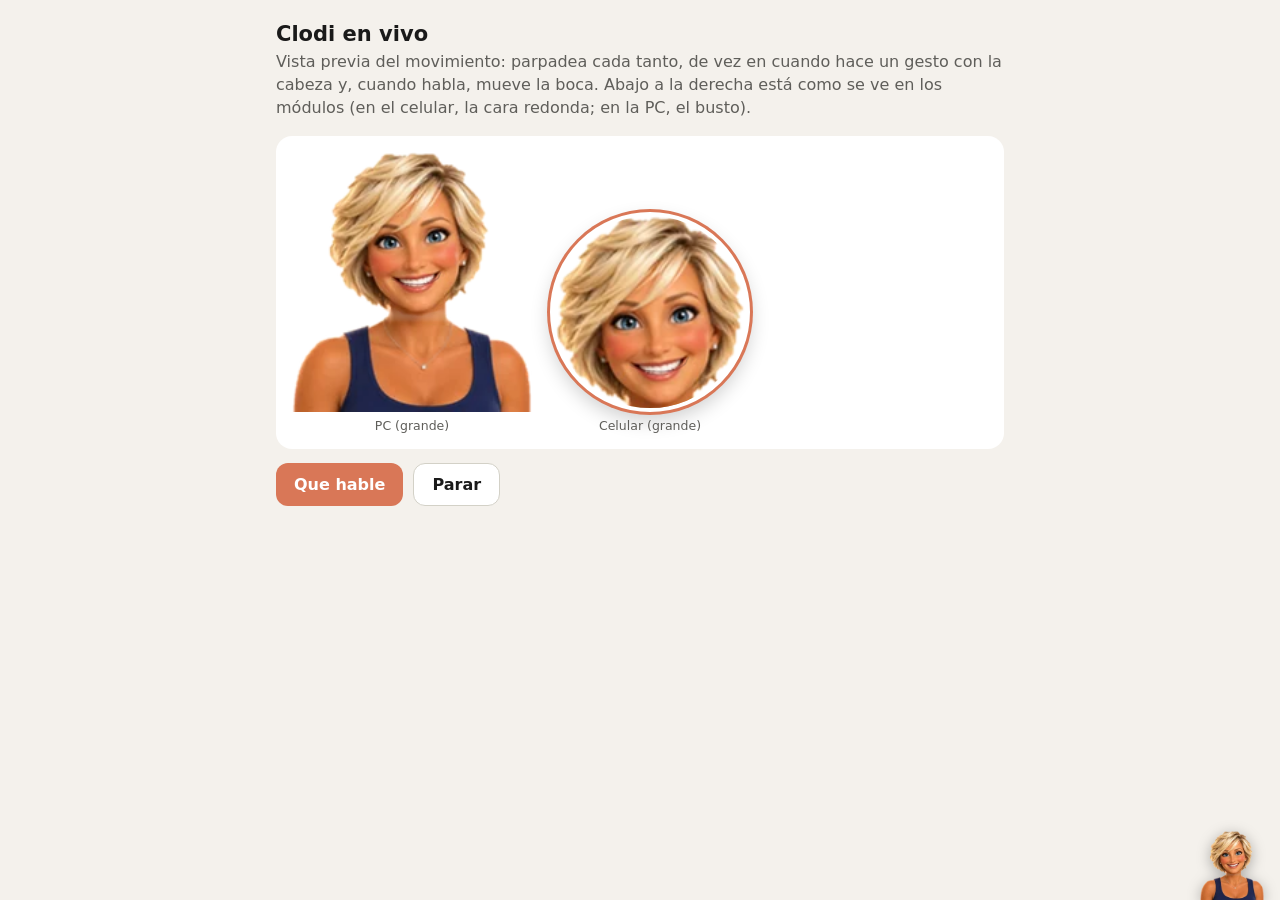
<file: clodi-vista.html>
<!doctype html>
<html lang="es"><head><meta charset="utf-8"><meta name="viewport" content="width=device-width, initial-scale=1">
<title>Clodi en vivo</title>
<style>
:root{--accent:#d97757;--surface:#fff;--bg:#fafaf9;--text:#1a1a1a;--muted:#5f5e5a;--border:#d3d1c7}
*{box-sizing:border-box} body{margin:0;background:#f4f1ec;color:var(--text);font-family:system-ui,-apple-system,"Segoe UI",sans-serif}
main{max-width:760px;margin:0 auto;padding:22px 16px 120px} h1{font-size:21px;margin:0 0 4px} p{color:var(--muted);line-height:1.45;margin:0 0 16px}
.esc{display:flex;flex-wrap:wrap;gap:18px;align-items:flex-end;background:#fff;border-radius:16px;padding:16px;margin-bottom:14px}
.g{display:flex;flex-direction:column;align-items:center;gap:6px;color:var(--muted);font-size:12.5px}
.busto{width:240px;height:260px} .cara{width:200px;height:200px;border-radius:50%;overflow:hidden;border:4px solid #fff;box-shadow:0 0 0 3px var(--accent),0 8px 20px rgba(0,0,0,.2);background:#fff}
.bts{display:flex;gap:10px;flex-wrap:wrap} button.b{font:inherit;font-weight:600;border:0;border-radius:12px;padding:11px 18px;background:var(--accent);color:#fff;cursor:pointer}
button.b.sec{background:#fff;color:var(--text);border:1px solid var(--border)}
</style></head><body><main>
<h1>Clodi en vivo</h1>
<p>Vista previa del movimiento: parpadea cada tanto, de vez en cuando hace un gesto con la cabeza y, cuando habla, mueve la boca.
Abajo a la derecha está como se ve en los módulos (en el celular, la cara redonda; en la PC, el busto).</p>
<div class="esc"><div class="g"><div class="busto" id="v-busto"></div>PC (grande)</div><div class="g"><div class="cara" id="v-cara"></div>Celular (grande)</div></div>
<div class="bts"><button class="b" id="hablar">Que hable</button><button class="b sec" id="parar">Parar</button></div>
</main>
<script>
window.ADORNO_SSO = { KEY: 'clodi-vista' };
window.ADORNO_ASISTENTE_CONTEXTO = 'Vista previa';
/* ADORNO_ASISTENTE:INI — bloque compartido, idéntico en todos los módulos (fuente: _shared/adorno-asistente.js; se inyecta con _shared/inyectar_asistente.py). NO editar a mano en un módulo. */
/* Clodi, asistente por voz/texto (etapa 1, 26-oct-2026; personaje 27-oct; versión 3D sin fondo 28-oct, JP): botón flotante con el busto de Clodi → panel. La usuaria pregunta "¿cómo hago X?" escribiendo o
   dictando (reconocimiento de voz del navegador) y la Edge Function `asistente` (Claude Haiku) responde con el manual del módulo.
   Explica, y si la respuesta corresponde a una pestaña de la pantalla, la abre y la resalta.
   Etapa 2 (28-oct, JP: "que le prepare todo a las chicas, pero que lo tengan que aprobar"): si el módulo define
   window.ADORNO_ACCIONES = [{nombre, descripcion, parametros (JSON schema), disponible(), preparar(p), confirmar(p)}], Clodi puede
   PREPARAR una de esas acciones (completa el formulario del módulo) y la persona la manda con el botón Enviar, que corre la
   función del propio módulo con su sesión. Nada se envía sin ese clic. Voz: elige la más parecida a Claudia (mujer, es-AR) o la
   que la persona elija en el panel; opción de leer siempre las respuestas. */
window.ADORNO_ASISTENTE = (function () {
  const URL = 'https://jfwtiagteuwmyvblgwms.supabase.co';
  const KEY = 'sb_publishable_udSPma98Sw9eskeeLCgdCw_S2vIX0Fk';
  const SR = window.SpeechRecognition || window.webkitSpeechRecognition || null;
  let panel = null, hist = [], ocupado = false, rec = null, grabando = false;
  const LS = { get(k) { try { return localStorage.getItem(k); } catch (_) { return null; } }, set(k, v) { try { localStorage.setItem(k, v); } catch (_) {} } };
  const siempreVoz = () => true;   // (28-oct, JP) Clodi siempre responde en voz alta; la voz no se elige (no hay selector)
  let vozLista = false;   // iPhone/Safari: la voz se habilita con un toque; se "despierta" con el primer toque en el panel
  function despertarVoz() { if (vozLista) return; vozLista = true; try { const u = new SpeechSynthesisUtterance(' '); u.volume = 0; speechSynthesis.speak(u); } catch (_) {} }
  // El dictado entiende "Claudia" cuando le dicen "Clodi": al principio de lo DICTADO se corrige (lo escrito no se toca)
  const corregirNombre = (t) => String(t || '').replace(/^\s*(?:(?:hey|ey|ei|eh|oye|hola)[\s,]+)?(?:claudia|clodi|clody|clodie|cloudy|klodi|glodi|lodi|clo di)\b[\s,.:;!]*/i, 'Clodi, ');
  function acciones() {   // acciones del módulo disponibles para quien está usando la pantalla
    const lista = Array.isArray(window.ADORNO_ACCIONES) ? window.ADORNO_ACCIONES : [];
    return lista.filter((a) => { try { return a && a.nombre && typeof a.preparar === 'function' && typeof a.confirmar === 'function' && (!a.disponible || a.disponible()); } catch (_) { return false; } });
  }
  // Personaje Clodi (apodo de Claudia, la fundadora; mismo nombre que el bot de WhatsApp). 28-oct-2026: versión 3D generada
  // con IA (Canva, desde una descripción, sin la foto) y recortada sin fondo. Fuente: _shared/clodi_ia_sinfondo.png.
  // (28-oct) Capas para que Clodi tenga vida (JP: "que pestañee, que cada tanto mueva la cabeza, como un movimiento corporal,
  // no algo robot, y que al hablar mueva la boca"): cuerpo (solo busto), cabeza, interior de la boca, mandíbula y ojos cerrados.
  // Generadas con _temp/clodi/ia/capas_vida.py y parpados.py a partir de _shared/clodi_ia_sinfondo.png.
  const CLODI_IMG = {"busto":{"cuerpo":"[data-uri]","cabeza":"[data-uri]","ojos":"[data-uri]","interior":"[data-uri]","mandibula":"[data-uri]"},"cara":{"cabeza":"[data-uri]","ojos":"[data-uri]","interior":"[data-uri]","mandibula":"[data-uri]"}};
  const CLODI = (tipo) => { const t = tipo === 'busto' ? 'busto' : 'cara', g = CLODI_IMG[t], im = (c, src) => `<img class="${c}" src="${src}" alt="" draggable="false">`;
    return `<span class="clodi clodi-${t}">` + (g.cuerpo ? im('clodi-cuerpo', g.cuerpo) : '') + `<span class="clodi-cabeza">` + im('clodi-base', g.cabeza)
      + im('clodi-int', g.interior) + im('clodi-man', g.mandibula) + im('clodi-ojos', g.ojos) + '</span></span>'; };

  const esc = (s) => String(s ?? '').replace(/[&<>"']/g, (c) => ({ '&': '&amp;', '<': '&lt;', '>': '&gt;', '"': '&quot;', "'": '&#39;' }[c]));
  const limpiar = (s) => String(s || '').replace(/[\u{1F300}-\u{1FAFF}\u{2600}-\u{27BF}\u{FE0F}]/gu, '').replace(/\s+/g, ' ').trim();

  function modulo() {
    const m = document.querySelector('meta[name="application-name"]');
    return limpiar((m && m.content) || document.title.split(/[·|–-]/)[0]) || 'Sistema';
  }
  async function token() {
    try { if (window.sb && sb.auth) { const { data } = await sb.auth.getSession(); if (data && data.session) return data.session.access_token; } } catch (_) {}
    try { const k = (window.ADORNO_SSO && ADORNO_SSO.KEY) || null; const raw = k && localStorage.getItem(k); const j = raw && JSON.parse(raw); return (j && (j.access_token || (j.currentSession && j.currentSession.access_token))) || null; } catch (_) { return null; }
  }
  function seccionesATexto(secs) {
    return (secs || []).map((s) => {
      const t = ['## ' + limpiar(s.titulo || s.title || '') + (s.tab ? ` (pestaña: ${s.tab})` : '')];
      if (s.desc) t.push(limpiar(s.desc));
      (s.pasos || s.steps || []).forEach((p, i) => t.push(`${i + 1}. ${limpiar(typeof p === 'string' ? p : (p.texto || p.text || JSON.stringify(p)))}`));
      if (s.html && !s.pasos) t.push(limpiar(String(s.html).replace(/<[^>]+>/g, ' ')));
      return t.join('\n');
    }).join('\n\n');
  }
  function contexto() {
    if (typeof window.ADORNO_ASISTENTE_CONTEXTO === 'string') return window.ADORNO_ASISTENTE_CONTEXTO;
    try { if (typeof _manualSecciones === 'function') return seccionesATexto(_manualSecciones()); } catch (_) {}
    try {
      const ses = (typeof session !== 'undefined' && session) || window.session || null;
      const rol = (ses && (ses.rol || ses.role)) || '';
      if (typeof MANUAL_GERENTE !== 'undefined' && (rol === 'admin' || rol === 'gerente' || rol === 'directora')) return seccionesATexto(MANUAL_GERENTE);
      if (typeof MANUAL_EMPLEADO !== 'undefined') return seccionesATexto(MANUAL_EMPLEADO);
      if (typeof MANUAL_GERENTE !== 'undefined') return seccionesATexto(MANUAL_GERENTE);
    } catch (_) {}
    return '';
  }
  function pestanas() {
    const els = [...document.querySelectorAll('#tabs > button, nav.tabs > button, .tabs > button, .nav-item[data-tab], .tabs .tab[data-tab]')];
    const out = [];
    els.forEach((el) => { const lb = limpiar(el.getAttribute('title') || (el.querySelector('.lb') && el.querySelector('.lb').textContent) || el.textContent); if (lb && !out.some((o) => o.lb === lb)) out.push({ lb, el }); });
    return out;
  }
  function irA(nombre) {
    const p = pestanas().find((x) => x.lb.toLowerCase() === String(nombre).toLowerCase());
    if (!p) return;
    try { p.el.click(); } catch (_) {}
    p.el.classList.add('asist-resalta'); setTimeout(() => p.el.classList.remove('asist-resalta'), 2600);
  }

  const ICO = {
    chispa: '<svg viewBox="0 0 24 24" width="22" height="22" fill="none" stroke="currentColor" stroke-width="1.8" stroke-linecap="round" stroke-linejoin="round"><path d="M12 3l1.8 5.2L19 10l-5.2 1.8L12 17l-1.8-5.2L5 10l5.2-1.8z"/><path d="M19 17l.7 2.3L22 20l-2.3.7L19 23l-.7-2.3L16 20l2.3-.7z"/></svg>',
    mic: '<svg viewBox="0 0 24 24" width="20" height="20" fill="none" stroke="currentColor" stroke-width="1.8" stroke-linecap="round" stroke-linejoin="round"><rect x="9" y="3" width="6" height="11" rx="3"/><path d="M5 11a7 7 0 0 0 14 0M12 18v3M8 21h8"/></svg>',
    enviar: '<svg viewBox="0 0 24 24" width="20" height="20" fill="none" stroke="currentColor" stroke-width="1.8" stroke-linecap="round" stroke-linejoin="round"><path d="M22 2L11 13M22 2l-7 20-4-9-9-4z"/></svg>',
    cerrar: '<svg viewBox="0 0 24 24" width="18" height="18" fill="none" stroke="currentColor" stroke-width="2" stroke-linecap="round"><path d="M18 6L6 18M6 6l12 12"/></svg>',
    voz: '<svg viewBox="0 0 24 24" width="16" height="16" fill="none" stroke="currentColor" stroke-width="1.8" stroke-linecap="round" stroke-linejoin="round"><path d="M11 5L6 9H2v6h4l5 4zM15.5 8.5a5 5 0 0 1 0 7M19 5a9 9 0 0 1 0 14"/></svg>',
  };
  const CSS = `
  .asist-fab{position:fixed;right:16px;bottom:0;z-index:9000;width:64px;height:auto;aspect-ratio:177/192;padding:0;border:0;background:transparent;cursor:pointer;filter:drop-shadow(0 3px 7px rgba(0,0,0,.3));transform-origin:50% 100%;transition:transform .15s}
  .asist-fab:focus-visible{outline:2px solid var(--accent,#d97757);outline-offset:3px;border-radius:12px}
  .asist-fab .clodi-cara{display:none}
  .asist-av{flex:none}
  .asist-head .asist-av{width:36px;height:36px} .asist-fila{display:flex;align-items:flex-end;gap:7px;align-self:flex-start;max-width:96%} .asist-fila .asist-av{width:26px;height:26px} .asist-fila .asist-a{max-width:none}
  /* (28-oct, JP) Clodi con vida: parpadea, cada tanto mueve la cabeza (gestos sueltos con curva natural, no balanceo) y al
     hablar abre y cierra la boca por sílabas. Nunca se agranda. Lo maneja vivir() / hablar() más abajo. */
  .clodi{position:relative;display:block;width:100%;height:100%}
  .clodi img{position:absolute;inset:0;width:100%;height:100%;display:block;user-select:none;-webkit-user-drag:none;pointer-events:none}
  .clodi .clodi-cabeza{position:absolute;inset:0;transition:transform .95s cubic-bezier(.45,.05,.35,1)}
  .clodi-busto{--abre:2.38%} .clodi-busto .clodi-cabeza{transform-origin:52.4% 67.9%}
  .clodi-cara{--abre:3.78%} .clodi-cara .clodi-cabeza{transform-origin:50% 85%}
  .clodi .clodi-ojos{opacity:0;transition:opacity .04s linear} .clodi.parpadea .clodi-ojos{opacity:1}
  .clodi .clodi-man{transform:translateY(calc(var(--abre) * var(--boca, 0)));transition:transform .08s ease-out}
  .clodi.piensa .clodi-cabeza{transform:rotate(-5deg) translateX(-2%)}
  @media (prefers-reduced-motion:reduce){.clodi .clodi-cabeza{transition:none}}   /* sin gestos de cabeza; parpadeo y boca siguen */
  .asist-fab:hover{transform:translateY(-3px)} .asist-fab[hidden]{display:none}
  .asist-panel{position:fixed;right:18px;bottom:80px;z-index:9001;width:min(380px,calc(100vw - 36px));max-height:min(70vh,560px);display:flex;flex-direction:column;background:var(--surface,#fff);color:var(--text,#1a1a1a);border:0.5px solid var(--border,#d3d1c7);border-radius:16px;box-shadow:0 10px 30px rgba(0,0,0,.18);font-family:inherit;font-size:14px}
  .asist-panel[hidden]{display:none}
  .asist-head{display:flex;align-items:center;gap:8px;padding:10px 12px 8px;border-bottom:0.5px solid var(--border,#d3d1c7)}
  .asist-head b{font-weight:700;font-size:15px;color:var(--accent,#d97757);display:block;line-height:1.15} .asist-head .asist-tit{flex:1;min-width:0} .asist-head .asist-sub{display:block;font-size:11.5px;color:var(--muted,#5f5e5a);white-space:nowrap;overflow:hidden;text-overflow:ellipsis}
  .asist-ib{background:transparent;border:0;cursor:pointer;color:var(--muted,#5f5e5a);padding:6px;border-radius:8px;display:inline-flex;align-items:center;justify-content:center}
  .asist-ib:hover{background:rgba(0,0,0,.06);color:var(--text,#1a1a1a)} .asist-ib.on{color:#dc2626;animation:asist-pulso 1s infinite}
  @keyframes asist-pulso{0%,100%{opacity:1}50%{opacity:.45}}
  .asist-log{flex:1;overflow:auto;padding:10px 12px;display:flex;flex-direction:column;gap:8px;min-height:60px}
  .asist-q{align-self:flex-end;background:var(--accent,#d97757);color:#fff;border-radius:12px 12px 2px 12px;padding:7px 10px;max-width:88%;white-space:pre-wrap}
  .asist-a{align-self:flex-start;background:var(--bg,#fafaf9);border-radius:12px 12px 12px 2px;padding:8px 10px;max-width:92%;white-space:pre-wrap;line-height:1.4}
  .asist-a .asist-ib{padding:2px;margin-left:6px;vertical-align:middle} .asist-a i{color:var(--muted,#5f5e5a);font-style:normal;font-size:12px}
  .asist-err{align-self:flex-start;color:#991b1b;background:#fee2e2;border-radius:10px;padding:7px 10px;font-size:12.5px}
  .asist-vacio{color:var(--muted,#5f5e5a);font-size:12.5px;line-height:1.45}
  .asist-in{display:flex;align-items:flex-end;gap:4px;padding:8px 10px 10px;border-top:0.5px solid var(--border,#d3d1c7)}
  .asist-in textarea{flex:1;resize:none;border:0.5px solid var(--border,#d3d1c7);border-radius:10px;padding:8px 10px;font:inherit;background:var(--bg,#fafaf9);color:inherit;min-height:38px;max-height:110px;outline:none}
  .asist-in textarea:focus{border-color:var(--accent,#d97757)}
  .asist-in .asist-env{color:var(--accent,#d97757)} .asist-in .asist-env:hover{background:rgba(217,119,87,.12)}
  .asist-card{align-self:stretch;border:1px solid var(--accent,#d97757);border-radius:12px;padding:9px 11px;background:var(--surface,#fff);line-height:1.4}
  .asist-bts{display:flex;gap:8px;margin-top:9px} .asist-bt{border:0;border-radius:9px;padding:7px 14px;font:inherit;font-weight:600;cursor:pointer}
  .asist-bt.si{background:var(--accent,#d97757);color:#fff} .asist-bt.no{background:transparent;color:var(--muted,#5f5e5a);border:0.5px solid var(--border,#d3d1c7)}
  .asist-bt:disabled{opacity:.6;cursor:default} .asist-fin{margin-top:8px;font-size:13px} .asist-fin.ok{color:#166534} .asist-fin.mal{color:#991b1b}
  .asist-resalta{outline:3px solid var(--accent,#d97757)!important;outline-offset:2px;border-radius:8px;transition:outline-color 1.2s}
  @media (max-width:600px){.asist-panel{right:calc(8px + env(safe-area-inset-right,0px));left:calc(8px + env(safe-area-inset-left,0px));width:auto;bottom:calc(92px + env(safe-area-inset-bottom,0px));max-height:66vh;max-height:66dvh}}
  /* (28-oct, JP) en celular y tablet: cara redonda flotante, despegada del borde (en iPhone la barra de Safari se achica abajo y tapaba el busto) */
  @media (max-width:600px),(hover:none) and (pointer:coarse){.asist-fab{right:calc(14px + env(safe-area-inset-right,0px));bottom:calc(22px + env(safe-area-inset-bottom,0px));width:58px;height:58px;border-radius:50%;overflow:hidden;background:#fff;border:2.5px solid #fff;filter:none;transform-origin:50% 50%;box-shadow:0 0 0 2px var(--accent,#d97757),0 6px 16px rgba(0,0,0,.25);}.asist-fab .clodi-busto{display:none}.asist-fab .clodi-cara{display:block;animation:none}.asist-fab:hover{transform:none}.asist-panel:not([hidden]) ~ .asist-fab{animation:none}}
  /* quieta: flota, se inclina de un lado y del otro y cada tanto "saluda" con un saltito (sin agrandarse) */
  @keyframes clodi-flota{0%,100%{transform:translateY(0) rotate(0)}20%{transform:translateY(-6px) rotate(-5deg)}40%{transform:translateY(0) rotate(0)}60%{transform:translateY(-5px) rotate(5deg)}78%{transform:translateY(0) rotate(0)}84%{transform:translateY(-12px) rotate(-9deg)}88%{transform:translateY(0) rotate(7deg)}92%{transform:translateY(-5px) rotate(-4deg)}96%{transform:translateY(0) rotate(0)}}
  @media (max-width:600px),(pointer:coarse){.asist-in textarea{font-size:16px}}`;

  function armar() {
    if (panel) return;
    const st = document.createElement('style'); st.textContent = CSS; document.head.appendChild(st);
    const fab = document.createElement('button'); fab.className = 'asist-fab'; fab.title = 'Clodi: preguntale cómo hacer algo (escribiendo o por voz)'; fab.setAttribute('aria-label', 'Abrir Clodi'); fab.innerHTML = CLODI('busto') + CLODI('cara'); fab.onclick = () => abrir();
    panel = document.createElement('div'); panel.className = 'asist-panel'; panel.hidden = true; panel.setAttribute('role', 'dialog'); panel.setAttribute('aria-label', 'Clodi');
    panel.innerHTML = `
      <div class="asist-head"><span class="asist-av">${CLODI('cara')}</span><span class="asist-tit"><b>Clodi</b><span class="asist-sub">${esc(modulo())} · preguntame cómo hacer algo</span></span>
        <button class="asist-ib" title="Cerrar (Esc)" data-a="cerrar">${ICO.cerrar}</button></div>
      <div class="asist-log"><div class="asist-vacio">¡Hola! Soy <b>Clodi</b>. Escribime o dictame tu pregunta, por ejemplo: <b>"¿cómo cargo un pedido?"</b> o <b>"¿dónde veo mis vacaciones?"</b>.<br>Te explico los pasos con el manual de este módulo${SR ? '' : '<br><br>(este navegador no tiene dictado por voz: escribí la pregunta)'}.</div></div>
      <div class="asist-in">
        <textarea rows="1" placeholder="Preguntale a Clodi…" aria-label="Pregunta para Clodi"></textarea>
        ${SR ? `<button class="asist-ib asist-mic" title="Dictar por voz" data-a="mic">${ICO.mic}</button>` : ''}
        <button class="asist-ib asist-env" title="Enviar (Enter)" data-a="enviar">${ICO.enviar}</button>
      </div>`;
    document.body.appendChild(fab); document.body.appendChild(panel); vivir();
    const ta = panel.querySelector('textarea');
    panel.addEventListener('click', (e) => { const b = e.target.closest('[data-a]'); if (!b) return; const a = b.dataset.a;
      if (a === 'cerrar') cerrar(); else if (a === 'enviar') enviar(false); else if (a === 'mic') dictar(); else if (a === 'leer') leer(b.dataset.t);
      });
    panel.addEventListener('pointerdown', despertarVoz);
    ta.addEventListener('keydown', (e) => { if (e.key === 'Enter' && !e.shiftKey) { e.preventDefault(); enviar(false); } });
    ta.addEventListener('input', () => { ta.style.height = 'auto'; ta.style.height = Math.min(110, ta.scrollHeight) + 'px'; });
    document.addEventListener('keydown', (e) => { if (e.key === 'Escape' && panel && !panel.hidden) cerrar(); });
  }
  function abrir() { armar(); panel.hidden = false; panel.querySelector('.asist-head .asist-sub').textContent = modulo() + ' · preguntame cómo hacer algo'; setTimeout(() => panel.querySelector('textarea').focus(), 50); }
  function cerrar() { if (!panel) return; panel.hidden = true; if (grabando && rec) { try { rec.stop(); } catch (_) {} } try { speechSynthesis.cancel(); } catch (_) {} hablar(false); }

  function dictar() {
    if (!SR) return;
    const btn = panel.querySelector('.asist-mic'), ta = panel.querySelector('textarea');
    if (grabando && rec) { try { rec.stop(); } catch (_) {} return; }
    rec = new SR(); rec.lang = 'es-AR'; rec.interimResults = true; rec.continuous = false; rec.maxAlternatives = 1;
    let final = '';
    rec.onstart = () => { grabando = true; btn.classList.add('on'); ta.placeholder = 'Escuchando… hablá y hacé una pausa'; };
    rec.onresult = (ev) => { let interim = ''; for (let i = ev.resultIndex; i < ev.results.length; i++) { const r = ev.results[i]; if (r.isFinal) final += r[0].transcript; else interim += r[0].transcript; } ta.value = (final + interim).trim(); };
    rec.onerror = (ev) => { grabando = false; btn.classList.remove('on'); ta.placeholder = 'Preguntale a Clodi…'; if (ev.error !== 'aborted' && ev.error !== 'no-speech') log('err', ev.error === 'not-allowed' ? 'El navegador no dio permiso para usar el micrófono.' : 'No pude escuchar (' + ev.error + '). Escribí la pregunta.'); };
    rec.onend = () => { grabando = false; btn.classList.remove('on'); ta.placeholder = 'Preguntale a Clodi…'; if ((final || ta.value).trim()) enviar(true); };
    try { rec.start(); } catch (_) { grabando = false; }
  }
  // (28-oct, JP: "una voz que sea la más parecida a la de Claudia") mujer, argentina primero. Cada equipo tiene voces distintas:
  // se usa la primera de esta lista que exista; la persona puede elegir otra en el panel (queda guardada en ese equipo).
  // (28-oct) Voz elegida por JP con la galería (hub/voces.html), una por sistema, todas a velocidad 1.1:
  //   PC (Windows): Microsoft Helena (España), tono 1.0 · iPhone: Paulina (México), tono 0.7 · Android: español de Estados Unidos, tono 1.1.
  // Si el equipo no tiene la elegida, sigue con PREFERIDAS (mujer de España primero, después latinoamericanas).
  const PREFERIDAS = ['helena', 'laura', 'elvira', 'mónica', 'monica', 'google español', 'elena', 'dalia', 'paloma', 'sabina', 'paulina', 'google español de estados unidos'];
  const AJUSTES = { pc: { velocidad: 1.1, tono: 1.0 }, ios: { velocidad: 1.1, tono: 0.7 }, android: { velocidad: 1.1, tono: 1.1 } };
  function plataforma() {
    const ua = navigator.userAgent || '';
    if (/iPhone|iPad|iPod/.test(ua) || (/Macintosh/.test(ua) && 'ontouchend' in document)) return 'ios';
    return /Android/.test(ua) ? 'android' : 'pc';
  }
  function vocesEs() { try { return speechSynthesis.getVoices().filter((v) => /^es/i.test(v.lang)); } catch (_) { return []; } }
  function voz() {
    const vs = vocesEs(); if (!vs.length) return null;
    const pl = plataforma();
    if (pl === 'ios') { const v = vs.find((x) => /paulina/i.test(x.name)) || vs.find((x) => /m[oó]nica/i.test(x.name)); if (v) return v; }
    if (pl === 'android') { const us = vs.filter((x) => /^es[-_]us$/i.test(x.lang)); if (us.length) return us.find((x) => x.localService) || us[0]; }
    // palabra entera: "helena" no es "elena"
    const pts = (v) => { const n = v.name.toLowerCase(); const i = PREFERIDAS.findIndex((p) => new RegExp('(^|[^a-záéíóúñ])' + p + '($|[^a-záéíóúñ])').test(n)); return (i < 0 ? 0 : 100 - i * 5) + (v.lang === 'es-AR' ? 30 : 0) + (v.localService ? 0 : 2); };
    return vs.slice().sort((x, y) => pts(y) - pts(x))[0];
  }
  // ── Vida de Clodi (28-oct) ──
  const reducido = () => { try { return matchMedia('(prefers-reduced-motion: reduce)').matches; } catch (_) { return false; } };
  const todas = (sel) => document.querySelectorAll(sel);
  let hablando = false, silabaT = null, viva = false;
  function parpadear(doble) {
    todas('.clodi').forEach((c) => c.classList.add('parpadea'));
    setTimeout(() => { todas('.clodi').forEach((c) => c.classList.remove('parpadea')); if (doble) setTimeout(() => parpadear(false), 170); }, 110 + Math.random() * 50);
  }
  function gestoCabeza() {   // un gesto suelto (inclinar, asentir o girar apenas) y vuelve; nunca igual dos veces
    const r = Math.random(), s = Math.random() < .5 ? -1 : 1;
    const t = r < .45 ? `rotate(${(s * (2 + Math.random() * 2.5)).toFixed(1)}deg)`
      : r < .75 ? `translateY(${(1 + Math.random() * 1.2).toFixed(1)}%) rotate(${(s * Math.random() * 1.5).toFixed(1)}deg)`
      : `translateX(${(s * (1 + Math.random())).toFixed(1)}%) rotate(${(s * (1 + Math.random() * 1.5)).toFixed(1)}deg)`;
    const cabezas = () => todas('.clodi:not(.piensa) .clodi-cabeza');
    cabezas().forEach((c) => { c.style.transform = t; });
    setTimeout(() => cabezas().forEach((c) => { c.style.transform = ''; }), 1100 + Math.random() * 1800);
  }
  function vivir() {
    if (viva) return; viva = true;
    const parp = () => { if (!document.hidden) parpadear(Math.random() < .2); setTimeout(parp, 2300 + Math.random() * 4200); };
    const cab = () => { if (!document.hidden && !reducido()) gestoCabeza(); setTimeout(cab, (hablando ? 2600 : 5200) + Math.random() * 6000); };
    setTimeout(parp, 1400); setTimeout(cab, 3500);
  }
  function abrirBoca(n) { todas('.clodi').forEach((c) => c.style.setProperty('--boca', String(n))); }
  function silabas() {   // abre y cierra por sílabas, con aperturas distintas
    clearTimeout(silabaT); if (!hablando) { abrirBoca(0); return; }
    abrirBoca(Math.random() < .82 ? (.3 + Math.random() * .7).toFixed(2) : 0);
    silabaT = setTimeout(silabas, 85 + Math.random() * 110);
  }
  function hablar(on) { hablando = on; todas('.clodi').forEach((c) => c.classList.toggle('habla', on)); if (on) silabas(); else { clearTimeout(silabaT); abrirBoca(0); } }
  function leer(t) { try { speechSynthesis.cancel(); const u = new SpeechSynthesisUtterance(t); const v = voz(); if (v) u.voice = v; u.lang = (v && v.lang) || 'es-ES'; const aj = AJUSTES[plataforma()]; u.rate = aj.velocidad; u.pitch = aj.tono;
    u.onstart = () => hablar(true); u.onend = u.onerror = () => hablar(false);
    u.onboundary = () => { if (!hablando) return; clearTimeout(silabaT); abrirBoca(0); silabaT = setTimeout(silabas, 55); };   // cierra un instante entre palabras
    speechSynthesis.speak(u); } catch (_) { hablar(false); } }

  function log(tipo, texto) {
    const l = panel.querySelector('.asist-log'); const v = l.querySelector('.asist-vacio'); if (v) v.remove();
    const d = document.createElement('div');
    if (tipo === 'q') { d.className = 'asist-q'; d.textContent = texto; }
    else if (tipo === 'err') { d.className = 'asist-err'; d.textContent = texto; }
    else if (tipo === 'wait') { d.className = 'asist-fila'; d.innerHTML = `<span class="asist-av">${CLODI('cara')}</span><div class="asist-a asist-wait"><i>Clodi está buscando en el manual…</i></div>`; d.querySelector('.clodi').classList.add('piensa'); }
    else { d.className = 'asist-fila'; d.innerHTML = `<span class="asist-av">${CLODI('cara')}</span><div class="asist-a"></div>`; d.lastChild.innerHTML = esc(texto.respuesta) + (texto.pestana ? `<br><i>→ pestaña <b>${esc(texto.pestana)}</b></i>` : '') + ('speechSynthesis' in window ? ` <button class="asist-ib" title="Escuchar la respuesta" data-a="leer" data-t="${esc(texto.respuesta)}">${ICO.voz}</button>` : ''); }
    l.appendChild(d); l.scrollTop = l.scrollHeight; return d;
  }
  async function prepararAccion(acc, porVoz) {   // completa el formulario del módulo; se envía SOLO con el botón Enviar
    const def = acciones().find((x) => x.nombre === acc.nombre);
    if (!def) { log('err', 'Eso no lo puedo preparar en esta pantalla.'); return; }
    let r; try { r = await def.preparar(acc.parametros || {}); } catch (e) { r = { ok: false, error: e.message || String(e) }; }
    if (!r || !r.ok) { log('err', 'No pude prepararlo: ' + ((r && r.error) || 'error desconocido')); return; }
    const l = panel.querySelector('.asist-log'), card = document.createElement('div');
    card.className = 'asist-card';
    card.innerHTML = `<div>Te lo dejé preparado: <b>${esc(r.resumen || '')}</b>.<br>Revisalo y, si está bien, tocá <b>Enviar</b>.</div><div class="asist-bts"><button class="asist-bt si">Enviar</button><button class="asist-bt no">Cancelar</button></div>`;
    l.appendChild(card); l.scrollTop = l.scrollHeight;
    const [si, no] = card.querySelectorAll('button');
    const fin = (ok, txt) => { const bts = card.querySelector('.asist-bts'); if (bts) bts.remove(); const d = document.createElement('div'); d.className = 'asist-fin ' + (ok ? 'ok' : 'mal'); d.textContent = txt; card.appendChild(d); l.scrollTop = l.scrollHeight; if (porVoz || siempreVoz()) leer(txt); };
    si.onclick = async () => {
      si.disabled = no.disabled = true; si.textContent = 'Enviando…';
      let res; try { res = await def.confirmar(acc.parametros || {}); } catch (e) { res = { ok: false, error: e.message || String(e) }; }
      if (res && res.ok) fin(true, res.mensaje || 'Listo, quedó enviado.'); else fin(false, 'No se envió: ' + ((res && res.error) || 'error desconocido'));
    };
    no.onclick = () => fin(false, 'No envié nada. El formulario quedó completado por si querés cambiar algo y mandarlo vos.');
  }
  async function enviar(porVoz) {
    if (ocupado) return;
    const ta = panel.querySelector('textarea'); const q = (porVoz ? corregirNombre(ta.value) : ta.value).trim(); if (!q) return;
    despertarVoz();
    ta.value = ''; ta.style.height = 'auto'; log('q', q); const w = log('wait'); ocupado = true;
    try {
      const tk = await token();
      if (!tk) throw new Error('Tenés que iniciar sesión para hablar con Clodi.');
      const ctx = contexto();
      if (!ctx) throw new Error('Este módulo todavía no tiene manual cargado para Clodi.');
      const r = await fetch(URL + '/functions/v1/asistente', { method: 'POST', headers: { apikey: KEY, Authorization: 'Bearer ' + tk, 'Content-Type': 'application/json' },
        body: JSON.stringify({ modulo: modulo(), pregunta: q, contexto: ctx, pestanas: pestanas().map((p) => p.lb), por_voz: !!porVoz,
          acciones: acciones().map((x) => ({ nombre: x.nombre, descripcion: x.descripcion || '', parametros: x.parametros || { type: 'object', properties: {} } })) }) });
      const j = await r.json().catch(() => ({}));
      w.remove();
      if (!r.ok || !j.ok) throw new Error(j.error || ('Error ' + r.status));
      hist.push({ q, a: j.respuesta }); log('a', j);
      if (j.pestana && !j.accion) irA(j.pestana);
      if (porVoz || siempreVoz()) leer(j.respuesta);
      if (j.accion) await prepararAccion(j.accion, porVoz);
    } catch (e) { w.remove(); log('err', e.message || String(e)); }
    finally { ocupado = false; ta.focus(); }
  }
  if (document.readyState === 'loading') document.addEventListener('DOMContentLoaded', armar); else armar();
  return { abrir, cerrar, preguntar: (q) => { abrir(); panel.querySelector('textarea').value = q; enviar(false); },
    // para soporte: qué voz y ajustes usa Clodi en este equipo
    decir: (t) => { armar(); leer(String(t || '')); },   // para probar la voz y la boca
    vozElegida: () => { const v = voz(); return { plataforma: plataforma(), voz: v ? v.name : null, idioma: v ? v.lang : null, ...AJUSTES[plataforma()] }; } };
})();
/* ADORNO_ASISTENTE:FIN */

</script>
<script>
const copiar = (sel, dest) => { const o = document.querySelector('.asist-fab ' + sel); if (!o) return; const c = o.cloneNode(true); c.style.display = 'block'; document.getElementById(dest).appendChild(c); };
const armarVista = () => { copiar('.clodi-busto', 'v-busto'); copiar('.clodi-cara', 'v-cara'); };
if (document.readyState === 'loading') document.addEventListener('DOMContentLoaded', () => setTimeout(armarVista, 0)); else armarVista();
document.getElementById('hablar').onclick = () => ADORNO_ASISTENTE.decir('¡Hola! Soy Clodi. Te dejé preparado el pedido de vacaciones del diez al diecisiete de diciembre. Revisalo y, si está bien, tocá Enviar.');
document.getElementById('parar').onclick = () => { try { speechSynthesis.cancel(); } catch (_) {} };
</script></body></html>
</file>
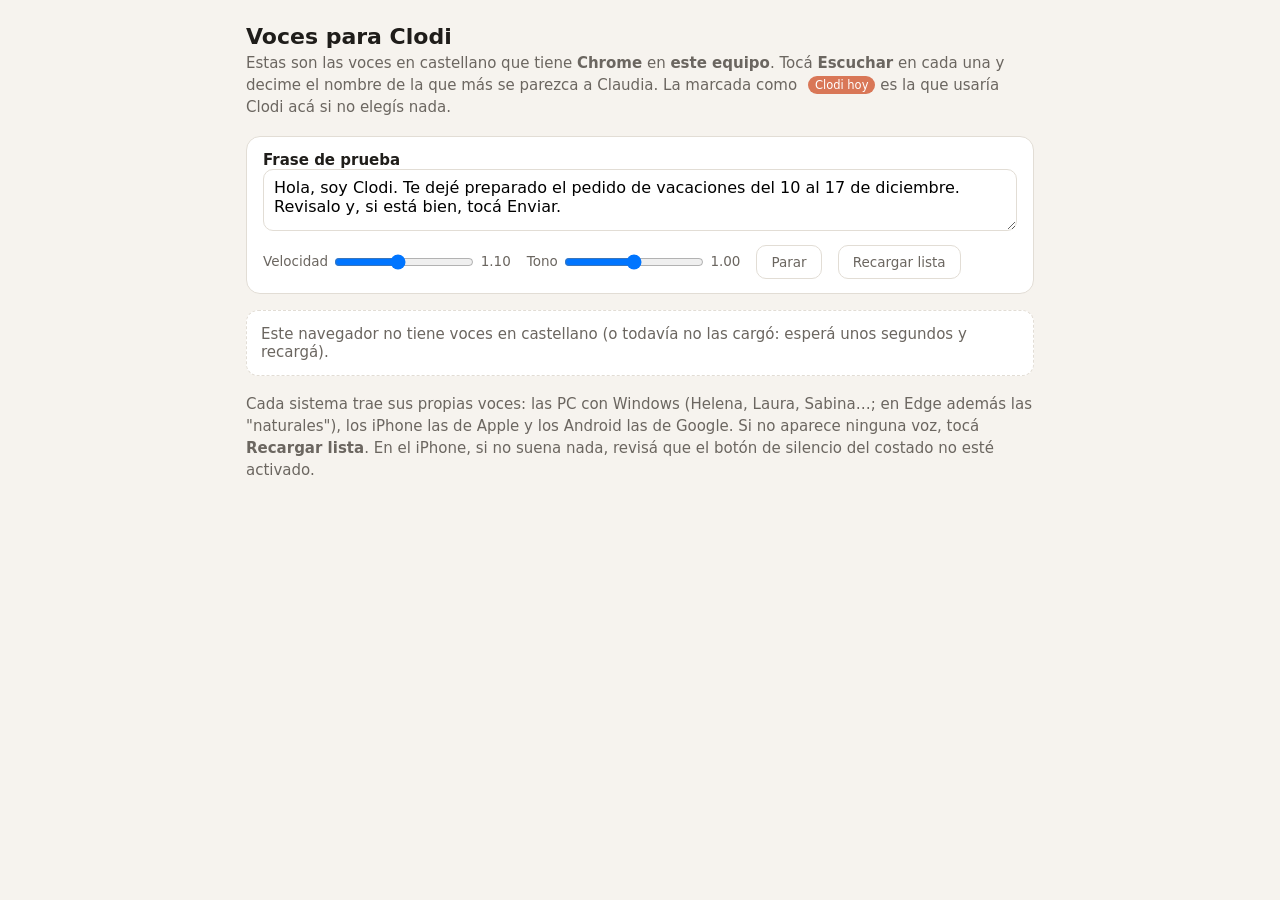
<file: voces.html>
<!doctype html>
<html lang="es">
<head>
<meta charset="utf-8">
<meta name="viewport" content="width=device-width, initial-scale=1">
<title>Voces para Clodi</title>
<style>
  :root { --bg:#f6f3ee; --card:#fff; --text:#1f1d1a; --muted:#6b6660; --borde:#e2ddd5; --acento:#d97757; --ok:#166534; }
  * { box-sizing: border-box; }
  body { margin:0; background:var(--bg); color:var(--text); font-family:system-ui, -apple-system, "Segoe UI", sans-serif; font-size:15px; }
  main { max-width:820px; margin:0 auto; padding:24px 16px 48px; }
  h1 { font-size:22px; margin:0 0 4px; }
  .sub { color:var(--muted); margin:0 0 18px; line-height:1.45; }
  .panel { background:var(--card); border:1px solid var(--borde); border-radius:14px; padding:14px 16px; margin-bottom:16px; }
  textarea { width:100%; min-height:62px; font:inherit; font-size:16px; padding:8px 10px; border:1px solid var(--borde); border-radius:10px; resize:vertical; }
  .ctrl { display:flex; flex-wrap:wrap; gap:16px; margin-top:10px; align-items:center; color:var(--muted); font-size:13.5px; }
  .ctrl input[type=range] { width:140px; vertical-align:middle; }
  h2 { font-size:15px; margin:22px 0 8px; color:var(--acento); }
  .fila { display:flex; align-items:center; gap:12px; background:var(--card); border:1px solid var(--borde); border-radius:12px; padding:10px 12px; margin-bottom:8px; }
  .fila.sonando { border-color:var(--acento); box-shadow:0 0 0 2px rgba(217,119,87,.18); }
  .info { flex:1; min-width:0; }
  .nombre { font-weight:600; }
  .det { color:var(--muted); font-size:13px; margin-top:2px; }
  .tag { display:inline-block; font-size:11.5px; padding:1px 7px; border-radius:20px; background:#f1ece4; color:var(--muted); margin-left:6px; vertical-align:1px; }
  .tag.nat { background:#e8f3ec; color:var(--ok); }
  .tag.clodi { background:var(--acento); color:#fff; }
  button { font:inherit; font-weight:600; border:0; border-radius:10px; padding:8px 14px; background:var(--acento); color:#fff; cursor:pointer; white-space:nowrap; }
  button.sec { background:transparent; color:var(--muted); border:1px solid var(--borde); font-weight:500; }
  .vacio { color:var(--muted); background:var(--card); border:1px dashed var(--borde); border-radius:12px; padding:14px; }
  code { background:#f1ece4; padding:1px 5px; border-radius:5px; font-size:13px; }
  @media (max-width:560px) { .fila { flex-wrap:wrap; } .fila button { width:100%; } }
</style>
</head>
<body>
<main>
  <h1>Voces para Clodi</h1>
  <p class="sub">Estas son las voces en castellano que tiene <b id="nav">este navegador</b> en <b id="equipo">este equipo</b>. Tocá <b>Escuchar</b> en cada una y
    decime el nombre de la que más se parezca a Claudia. La marcada como <span class="tag clodi">Clodi hoy</span> es la que usaría Clodi acá si no elegís nada.</p>

  <div class="panel">
    <label for="frase" style="font-weight:600;">Frase de prueba</label>
    <textarea id="frase">Hola, soy Clodi. Te dejé preparado el pedido de vacaciones del 10 al 17 de diciembre. Revisalo y, si está bien, tocá Enviar.</textarea>
    <div class="ctrl">
      <label>Velocidad <input type="range" id="vel" min="0.7" max="1.6" step="0.05" value="1.1"> <span id="velv">1.10</span></label>
      <label>Tono <input type="range" id="tono" min="0.7" max="1.3" step="0.05" value="1"> <span id="tonov">1.00</span></label>
      <button class="sec" id="parar">Parar</button>
      <button class="sec" id="recargar">Recargar lista</button>
    </div>
  </div>

  <div id="lista"><div class="vacio">Cargando voces…</div></div>
  <p class="sub" style="margin-top:18px;">Cada sistema trae sus propias voces: las PC con Windows (Helena, Laura, Sabina…; en Edge además las
    "naturales"), los iPhone las de Apple y los Android las de Google. Si no aparece ninguna voz, tocá <b>Recargar lista</b>.
    En el iPhone, si no suena nada, revisá que el botón de silencio del costado no esté activado.</p>
</main>
<script>
  const PAISES = { AR:'Argentina', UY:'Uruguay', MX:'México', US:'Estados Unidos', ES:'España', CO:'Colombia', CL:'Chile', PE:'Perú', VE:'Venezuela',
    BO:'Bolivia', EC:'Ecuador', PY:'Paraguay', CR:'Costa Rica', DO:'República Dominicana', GT:'Guatemala', HN:'Honduras', NI:'Nicaragua',
    PA:'Panamá', PR:'Puerto Rico', SV:'El Salvador', CU:'Cuba', GQ:'Guinea Ecuatorial', '419':'Latinoamérica' };
  const GRUPOS = [['Rioplatenses (Argentina y Uruguay)', ['AR', 'UY']], ['Resto de Latinoamérica', null], ['España', ['ES']]];
  // Misma elección por defecto que Clodi (_shared/adorno-asistente.js)
  const PREFERIDAS = ['helena', 'laura', 'elvira', 'mónica', 'monica', 'google español', 'elena', 'dalia', 'paloma', 'sabina', 'paulina', 'google español de estados unidos'];
  const esc = (s) => String(s).replace(/[&<>"]/g, (c) => ({ '&':'&amp;', '<':'&lt;', '>':'&gt;', '"':'&quot;' }[c]));
  const pais = (lang) => { const p = (lang.split(/[-_]/)[1] || '').toUpperCase(); return p; };
  const AJUSTES = { pc: { velocidad: 1.1, tono: 1.0 }, ios: { velocidad: 1.1, tono: 0.7 }, android: { velocidad: 1.1, tono: 1.1 } };
  function plataforma() { const ua = navigator.userAgent || ''; if (/iPhone|iPad|iPod/.test(ua) || (/Macintosh/.test(ua) && 'ontouchend' in document)) return 'ios'; return /Android/.test(ua) ? 'android' : 'pc'; }
  function deClodi(vs) {   // misma elección que Clodi (_shared/adorno-asistente.js)
    const pl = plataforma();
    if (pl === 'ios') { const v = vs.find((x) => /paulina/i.test(x.name)) || vs.find((x) => /m[oó]nica/i.test(x.name)); if (v) return v; }
    if (pl === 'android') { const us = vs.filter((x) => /^es[-_]us$/i.test(x.lang)); if (us.length) return us.find((x) => x.localService) || us[0]; }
    const pts = (v) => { const n = v.name.toLowerCase(); const i = PREFERIDAS.findIndex((p) => new RegExp('(^|[^a-záéíóúñ])' + p + '($|[^a-záéíóúñ])').test(n)); return (i < 0 ? 0 : 100 - i * 5) + (v.lang === 'es-AR' ? 30 : 0) + (v.localService ? 0 : 2); };
    return vs.slice().sort((a, b) => pts(b) - pts(a))[0];
  }
  function hablar(v, fila) {
    speechSynthesis.cancel();
    document.querySelectorAll('.fila').forEach((f) => f.classList.remove('sonando'));
    const u = new SpeechSynthesisUtterance(document.getElementById('frase').value);
    u.voice = v; u.lang = v.lang; u.rate = +document.getElementById('vel').value; u.pitch = +document.getElementById('tono').value;
    u.onstart = () => fila.classList.add('sonando'); u.onend = u.onerror = () => fila.classList.remove('sonando');
    speechSynthesis.speak(u);
  }
  function pintar() {
    const vs = speechSynthesis.getVoices().filter((v) => /^es/i.test(v.lang));
    const cont = document.getElementById('lista');
    if (!vs.length) { cont.innerHTML = '<div class="vacio">Este navegador no tiene voces en castellano (o todavía no las cargó: esperá unos segundos y recargá).</div>'; return; }
    const elegida = deClodi(vs);
    let html = '';
    for (const [titulo, codigos] of GRUPOS) {
      const grupo = vs.filter((v) => { const p = pais(v.lang); const enOtros = GRUPOS.some(([, c]) => c && c.includes(p)); return codigos ? codigos.includes(p) : !enOtros; })
        .sort((a, b) => (a.localService - b.localService) || a.name.localeCompare(b.name));
      if (!grupo.length) continue;
      html += `<h2>${titulo}</h2>`;
      for (const v of grupo) {
        const nat = /natural|online|neural|google/i.test(v.name) || !v.localService;
        const corto = v.name.replace(/^(Microsoft|Google)\s+/, '').replace(/\s+Online \(Natural\)/, '').replace(/\s+-\s+Spanish.*$/, '');
        html += `<div class="fila" data-n="${esc(v.name)}"><div class="info"><div class="nombre">${esc(corto)}`
          + (nat ? '<span class="tag nat">natural</span>' : '') + (v === elegida ? '<span class="tag clodi">Clodi hoy</span>' : '')
          + `</div><div class="det">${esc(PAISES[pais(v.lang)] || v.lang)} · <code>${esc(v.name)}</code></div></div><button>Escuchar</button></div>`;
      }
    }
    cont.innerHTML = html;
    cont.querySelectorAll('.fila').forEach((f) => { const v = vs.find((x) => x.name === f.dataset.n); f.querySelector('button').onclick = () => hablar(v, f); });
  }
  const nav = navigator.userAgent.includes('Edg') ? 'Microsoft Edge' : /CriOS|Chrome\//.test(navigator.userAgent) ? 'Chrome' : navigator.userAgent.includes('Firefox') ? 'Firefox' : /Safari/.test(navigator.userAgent) ? 'Safari' : 'este navegador';
  document.getElementById('nav').textContent = nav;
  const ua = navigator.userAgent;
  document.getElementById('equipo').textContent = /iPhone|iPad|iPod/.test(ua) || (/Macintosh/.test(ua) && 'ontouchend' in document) ? 'este iPhone' : /Android/.test(ua) ? 'este Android' : /Windows/.test(ua) ? 'esta PC con Windows' : 'este equipo';
  document.getElementById('recargar').onclick = () => pintar();
  { const aj = AJUSTES[plataforma()]; for (const [id, val] of [['vel', aj.velocidad], ['tono', aj.tono]]) { document.getElementById(id).value = val; document.getElementById(id + 'v').textContent = val.toFixed(2); } }
  for (const id of ['vel', 'tono']) document.getElementById(id).oninput = (e) => { document.getElementById(id + 'v').textContent = (+e.target.value).toFixed(2); };
  document.getElementById('parar').onclick = () => speechSynthesis.cancel();
  if ('speechSynthesis' in window) { pintar(); speechSynthesis.onvoiceschanged = pintar; setTimeout(pintar, 800); }
  else document.getElementById('lista').innerHTML = '<div class="vacio">Este navegador no puede leer en voz alta.</div>';
</script>
</body>
</html>
</file>
